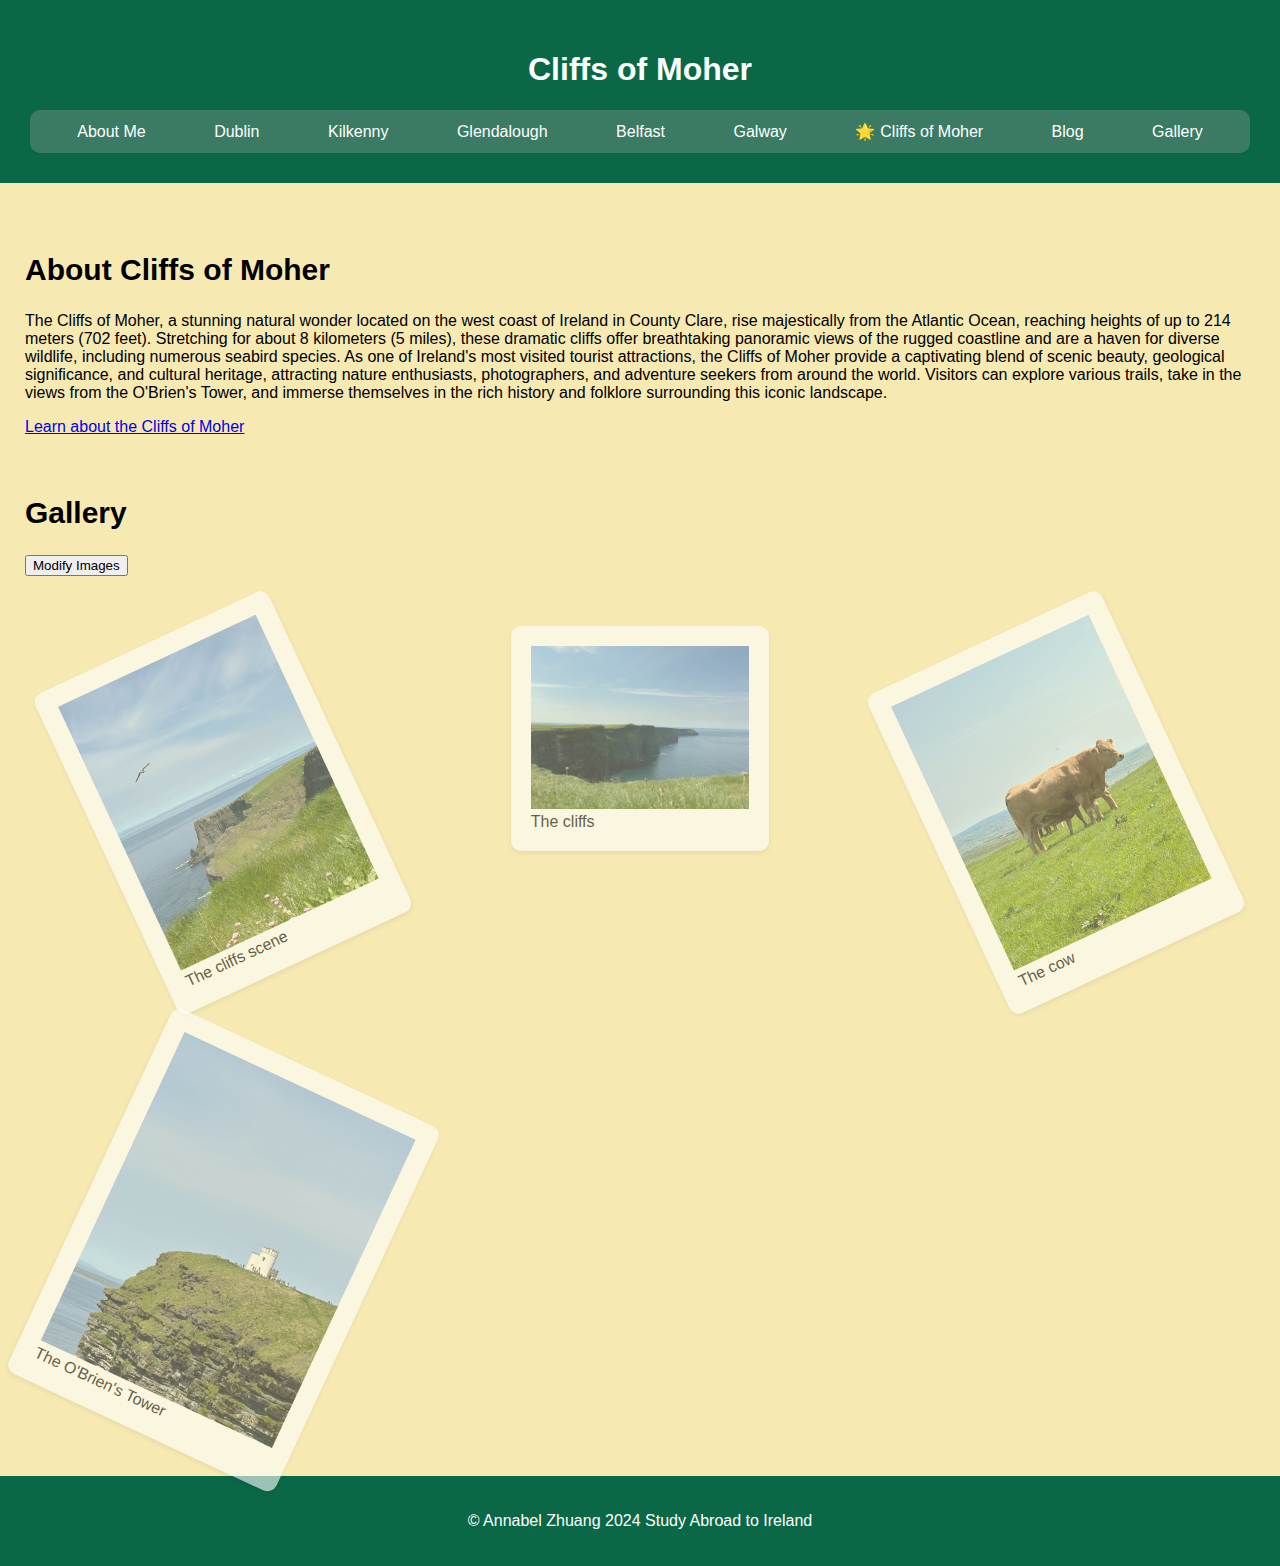
<file: cliffs.html>
<!DOCTYPE html>
<html lang="en">
<head>
    <meta charset="UTF-8">
    <meta name="viewport" content="width=device-width, initial-scale=1.0">
    <title>Cliffs of Moher Experience</title>
    <link href="dist/css/lightbox.css" rel="stylesheet" />
    <link rel="stylesheet" type="text/css" href="css/style.css"/>
    <link rel="icon" type="image/png" href="images/cover2.png">
</head>
<body>
<a href = "#main" id = "skip">Skip to the Main Content</a>
<header>
    <h1>Cliffs of Moher</h1>
    <nav>
        <a href="index.html">About Me</a>
        <a href="dublin.html">Dublin</a>
        <a href="kilkenny.html">Kilkenny</a>
        <a href="glendalough.html">Glendalough</a>
        <a href="belfast.html">Belfast</a>
        <a href="galway.html">Galway</a>
        <a href="cliffs.html" class = "current">Cliffs of Moher</a>
        <a href="blog.html">Blog</a>
        <a href="gallery.html">Gallery</a>
    </nav>
</header> 
<main id = "main">    
    <section id="about">
        <h2>About Cliffs of Moher</h2>
        <p>The Cliffs of Moher, a stunning natural wonder located on the west coast of Ireland in County Clare, rise majestically from the Atlantic Ocean, reaching heights of up to 214 meters (702 feet). Stretching for about 8 kilometers (5 miles), these dramatic cliffs offer breathtaking panoramic views of the rugged coastline and are a haven for diverse wildlife, including numerous seabird species. As one of Ireland's most visited tourist attractions, the Cliffs of Moher provide a captivating blend of scenic beauty, geological significance, and cultural heritage, attracting nature enthusiasts, photographers, and adventure seekers from around the world. Visitors can explore various trails, take in the views from the O'Brien's Tower, and immerse themselves in the rich history and folklore surrounding this iconic landscape.</p>
        <a href="https://en.wikipedia.org/wiki/Cliffs_of_Moher">Learn about the Cliffs of Moher</a><br>
    </section>

    <section class="image-scroll">
        <h2>Gallery</h2>
        <button class="fun-button" onclick="modifyImages()">Modify Images</button>
        <div class="image-grid">
            <figure>
                <a href="images/Cliffs/cliff_and_bird.jpeg" data-lightbox="Cliffs of Moher" data-title="cliffs and a bird flying"><img src="images/Cliffs/cliff_and_bird.jpeg" alt="cliffs and a bird flying" width="200" tabindex="0"></a>
                <figcaption>The cliffs scene</figcaption>
            </figure>
            <figure>
                <a href="images/Cliffs/cliffs.jpeg" data-lightbox="Cliffs of Moher" data-title="cliffs scene"><img src="images/Cliffs/cliffs.jpeg" alt="cliffs scene" width="200" tabindex="0"></a>
                <figcaption>The cliffs</figcaption>
            </figure>
            <figure>
                <a href="images/Cliffs/cow.jpeg" data-lightbox="Cliffs of Moher" data-title="A cow near the cliffs"><img src="images/Cliffs/cow.jpeg" alt="a cow near the cliffs" width="200" tabindex="0"></a>
                <figcaption>The cow</figcaption>
            </figure>
            <figure>
                <a href="images/Cliffs/castle.jpeg" data-lightbox="Cliffs of Moher" data-title="The O'Brien's Tower"><img src="images/Cliffs/castle.jpeg" alt="The O'Brien's Tower near the cliff" width="200" tabindex="0"></a>
                <figcaption>The O'Brien's Tower</figcaption>
            </figure>
        </div>
    </section>
</main>
<footer>
    <p>&copy; Annabel Zhuang 2024 Study Abroad to Ireland</p>
</footer>
<script src="dist/js/lightbox-plus-jquery.js"></script>
<script src="js/button.js"></script>
</body>
</html>
</file>
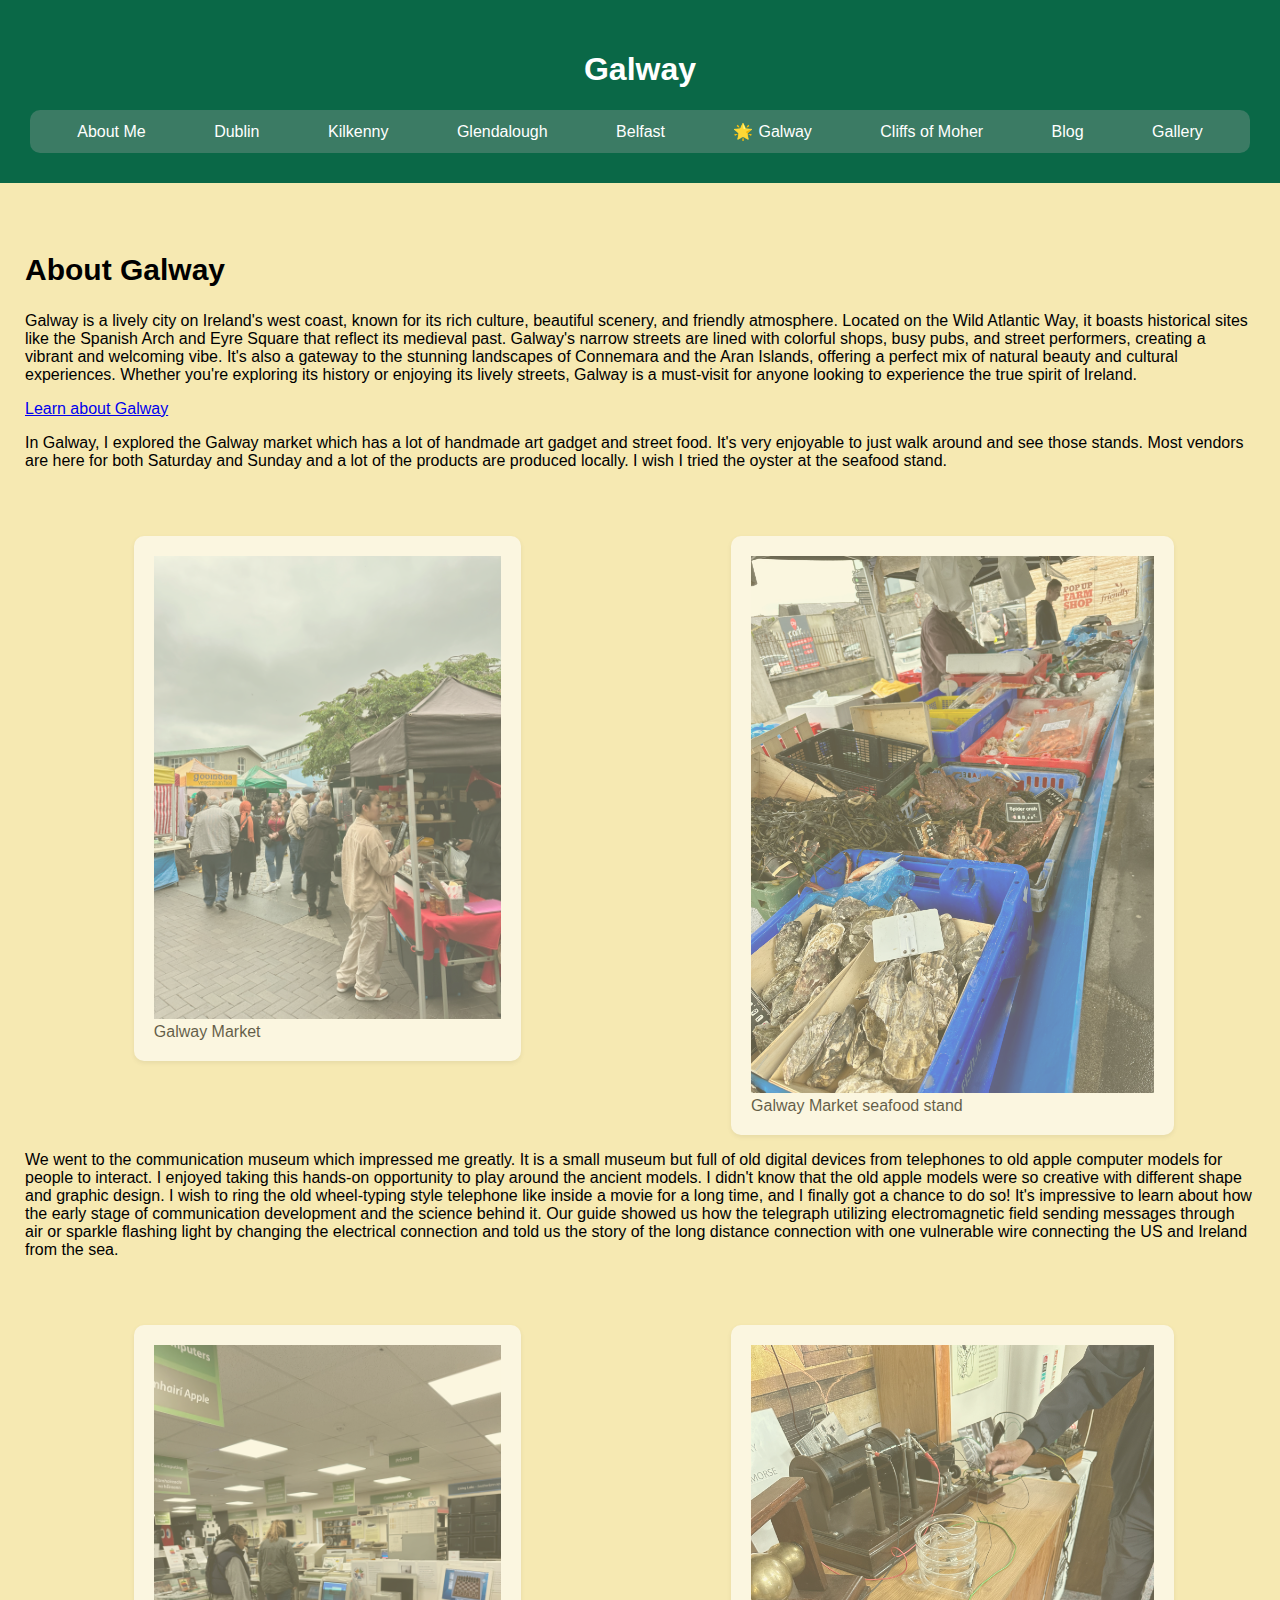
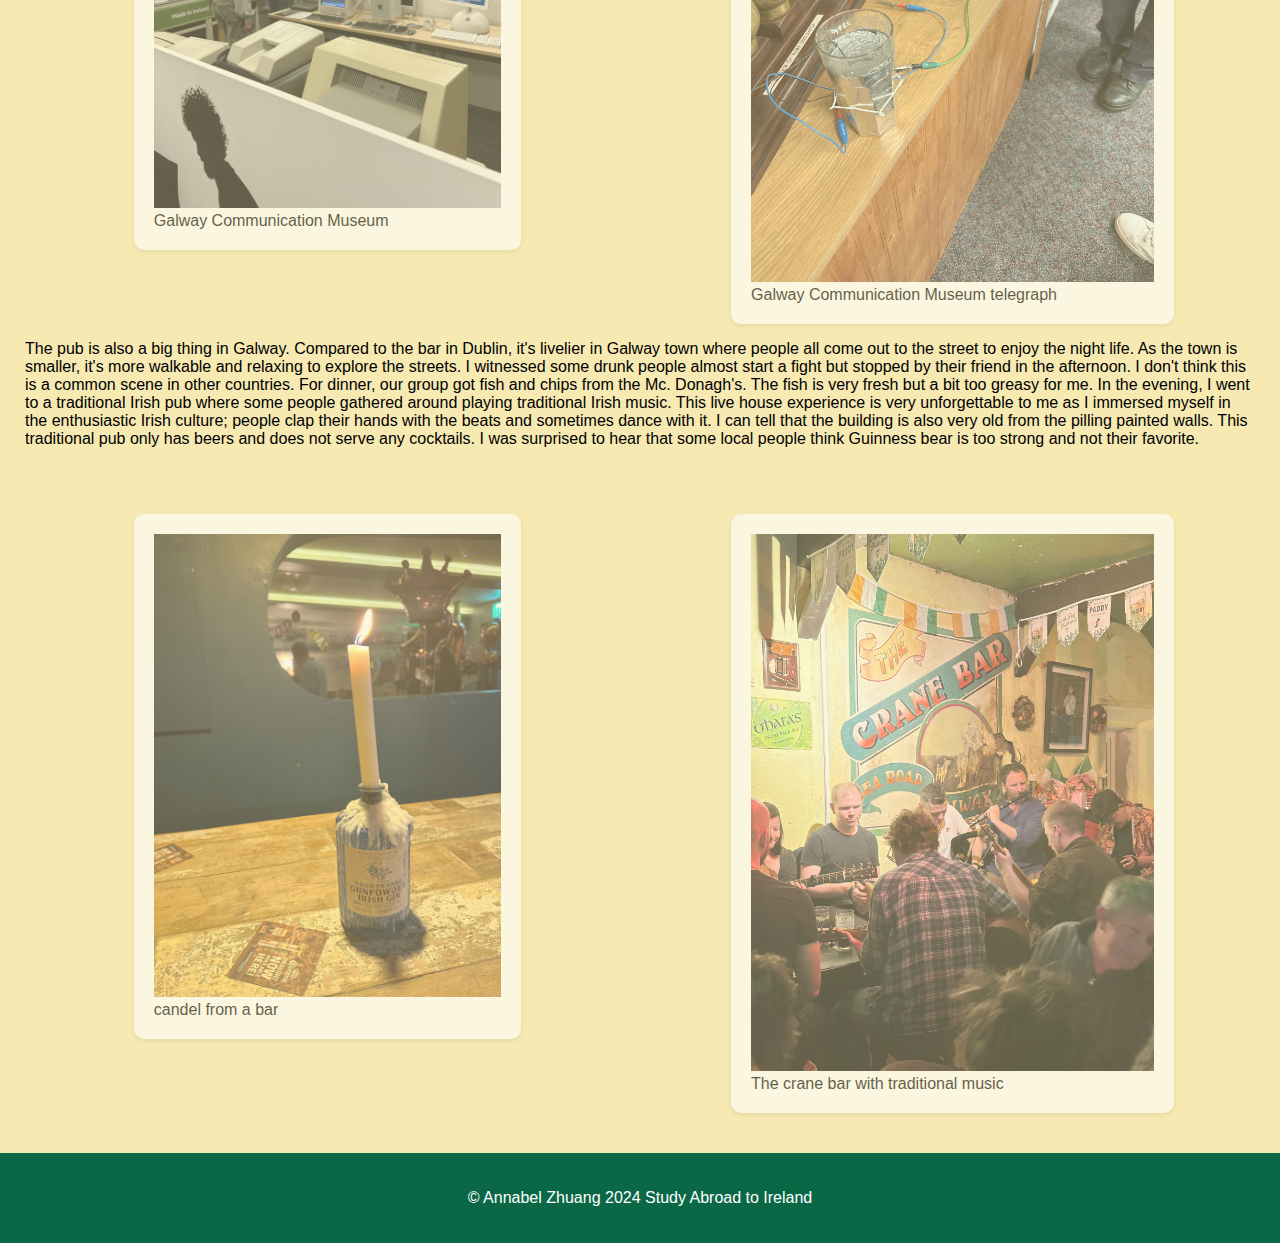
<file: galway.html>
<!DOCTYPE html>
<html lang="en">
<head>
    <meta charset="UTF-8">
    <meta name="viewport" content="width=device-width, initial-scale=1.0">
    <title>Galway Experience</title>
    <link href="dist/css/lightbox.css" rel="stylesheet" />
    <link rel="stylesheet" type="text/css" href="css/style.css" />
    <link rel="icon" type="image/png" href="images/cover2.png">
</head>
<body>
    <a href = "#main" id = "skip">Skip to the Main Content</a>
    <header>
        <h1>Galway</h1>
        <nav>
            <a href="index.html">About Me</a>
            <a href="dublin.html">Dublin</a>
            <a href="kilkenny.html">Kilkenny</a>
            <a href="glendalough.html">Glendalough</a>
            <a href="belfast.html">Belfast</a>
            <a href="galway.html" class = "current">Galway</a>
            <a href="cliffs.html">Cliffs of Moher</a>
            <a href="blog.html">Blog</a>
            <a href="gallery.html">Gallery</a>
        </nav>
    </header>
    <main id = "main">
        <section id="about">
            <h2>About Galway</h2>
            <p>Galway is a lively city on Ireland's west coast, known for its rich culture, beautiful scenery, and friendly atmosphere. Located on the Wild Atlantic Way, it boasts historical sites like the Spanish Arch and Eyre Square that reflect its medieval past. Galway's narrow streets are lined with colorful shops, busy pubs, and street performers, creating a vibrant and welcoming vibe. It's also a gateway to the stunning landscapes of Connemara and the Aran Islands, offering a perfect mix of natural beauty and cultural experiences. Whether you're exploring its history or enjoying its lively streets, Galway is a must-visit for anyone looking to experience the true spirit of Ireland.</p>
            <a href="https://en.wikipedia.org/wiki/Galway">Learn about Galway</a>
            <p>In Galway, I explored the Galway market which has a lot of handmade art gadget and street food. It's very enjoyable to just walk around and see those stands. Most vendors are here for both Saturday and Sunday and a lot of the products are produced locally. I wish I tried the oyster at the seafood stand. </p>
            <section class="image-card"><div class="image-grid double-grid">
                <figure>
                <a href="images/Galway/market.jpeg" data-lightbox="Galway" data-title="Galway market entrance">
                    <img src="images/Galway/market.jpeg" alt="Galway" data-title="Galway market entrance" width="200" tabindex="0">
                </a>
                <figcaption>Galway Market</figcaption>
            </figure>
            <figure>
                <a href="images/Galway/sea_food.jpeg" data-lightbox="Galway" data-title="Galway market seafood stand">
                    <img src="images/Galway/sea_food.jpeg" alt="Galway" data-title="Galway market seafood stand" width="200" tabindex="0">
                </a>
                <figcaption>Galway Market seafood stand</figcaption>
            </figure>
            </div></section>
            <p>We went to the communication museum which impressed me greatly. It is a small museum but full of old digital devices from telephones to old apple computer models for people to interact. I enjoyed taking this hands-on opportunity to play around the ancient models. I didn't know that the old apple models were so creative with different shape and graphic design. I wish to ring the old wheel-typing style telephone like inside a movie for a long time, and I finally got a chance to do so! It's impressive to learn about how the early stage of communication development and the science behind it. Our guide showed us how the telegraph utilizing electromagnetic field sending messages through air or sparkle flashing light by changing the electrical connection and told us the story of the long distance connection with one vulnerable wire connecting the US and Ireland from the sea. </p>
            <section class="image-card"><div class="image-grid double-grid">
                <figure>
                <a href="images/Galway/communication_museum.jpeg" data-lightbox="Galway" data-title="Galway communication museum">
                    <img src="images/Galway/communication_museum.jpeg" alt="Galway" data-title="Galway communication museum" width="200" tabindex="0">
                </a>
                <figcaption>Galway Communication Museum</figcaption>
                </figure>
                <figure>
                    <a href="images/Galway/telegraph.jpeg" data-lightbox="Galway" data-title="Galway communication museum telegraph demonstration">
                        <img src="images/Galway/telegraph.jpeg" alt="Galway" data-title="Galway communication museum telegraph demonstration" width="200" tabindex="0">
                    </a>
                    <figcaption>Galway Communication Museum telegraph</figcaption>
                    </figure>
            </div></section>
            <p>The pub is also a big thing in Galway. Compared to the bar in Dublin, it's livelier in Galway town where people all come out to the street to enjoy the night life. As the town is smaller, it's more walkable and relaxing to explore the streets. I witnessed some drunk people almost start a fight but stopped by their friend in the afternoon. I don't think this is a common scene in other countries. For dinner, our group got fish and chips from the Mc. Donagh's. The fish is very fresh but a bit too greasy for me. In the evening, I went to a traditional Irish pub where some people gathered around playing traditional Irish music. This live house experience is very unforgettable to me as I immersed myself in the enthusiastic Irish culture; people clap their hands with the beats and sometimes dance with it. I can tell that the building is also very old from the pilling painted walls. This traditional pub only has beers and does not serve any cocktails. I was surprised to hear that some local people think Guinness bear is too strong and not their favorite. </p>
            <section class="image-card"><div class="image-grid double-grid">
                <figure>
                <a href="images/Galway/candle.jpeg" data-lightbox="Galway" data-title="candel from a bar">
                    <img src="images/Galway/candle.jpeg" alt="Galway" data-title="candel from a bar" width="200" tabindex="0">
                </a>
                <figcaption>candel from a bar</figcaption>
                </figure>
                <figure>
                    <a href="images/Galway/crane_bar.jpeg" data-lightbox="Galway" data-title="the crane bar music band">
                        <img src="images/Galway/crane_bar.jpeg" alt="Galway" data-title="the crane bar music band" width="200" tabindex="0">
                    </a>
                    <figcaption>The crane bar with traditional music</figcaption>
                </figure>
            </div></section>
</main>
<footer>
    <p>&copy; Annabel Zhuang 2024 Study Abroad to Ireland</p>
</footer>
<script src="dist/js/lightbox-plus-jquery.js"></script>
</body>
</html>
</file>
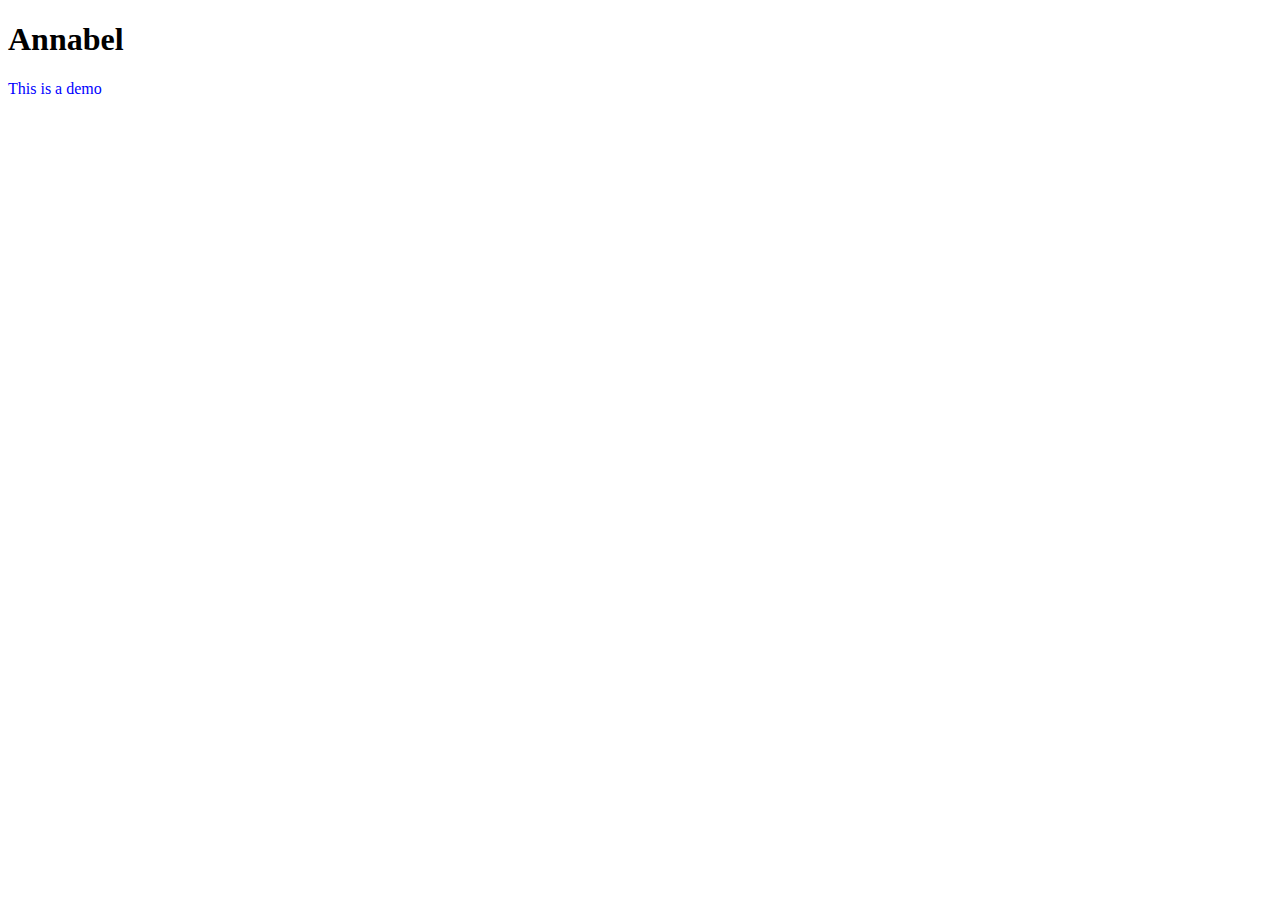
<file: testjs.html>
<!DOCTYPE html>
<html lang="en">
<head>
    <meta charset="UTF-8">
    <meta name="viewport" content="width=device-width, initial-scale=1.0">
    <title>Document</title>
    
</head>
<body>
    <h1>Annabel</h1>
    <p id = "demo">This is a demo</p>
    <script>
        // alert("Hi")
        // let nm = prompt("What is your Name")
        let nm = "Annabel"
        document.querySelector('h1').innerHTML = nm
        document.querySelector('#demo').style.color = 'blue'
        console.log("Javascript Console! - Find this message!")
    </script>
</body>
</html>
</file>
<file: css/style.css>
#skip{
    position: absolute;
    left: -500px;
}
*{
    box-sizing: border-box;
}
#skip:focus{
    left: 100px;
    padding:5px;
    border: 2px;
    transition: 1s;
    background-color: yellow;
}

body{
    font-family:'Lucida Sans', 'Lucida Sans Regular', 'Lucida Grande', 'Lucida Sans Unicode', Geneva, Verdana, sans-serif;
    margin: 0;
    padding: 0;
    background-color: #F6E9B2;
}


h1, h2, h3{
    font-family: Calibri,Arial,Helvetica,Sans-Serif;
}

h3, h2{
    margin-top: 45px;
}

h2{
    font-size: 30px;
}

nav {
    /* background: #6ee7ef; */
    /* border: solid 6px #b69d7b; */
    text-align: center;
    margin-top: 20px;
    background-color: #3b7b64;
    border-radius: 10px;
}

nav a {
    display: inline-block;
    text-decoration: none;
    padding: 10px 20px;
    margin: 0 10px;
    border: 2px solid transparent;
    border-radius: 20px;
    color: #ffffff;
}

nav a:hover {
    background-color: #F3CA52;
    color: rgb(0, 0, 0);
}


nav a:active {
    background-color: #F3CA52;
    color: white;
}

nav .current::before {
    content: "🌟"; 
    margin-right: 5px;
}

header {
    background-color: #0A6847;
    text-align: center;
    padding: 30px;
}

html{
    scroll-behavior: auto;
}

*{
    transition: 0s !important;
}

/* .image-grid{
    display: grid;
    grid-template-columns: 100%;
}

.image-grid img{
    width: 80%;
    border: solid rgb(123, 123, 192) 3px;
    opacity: .6;
    padding: 10px;
    border-radius: 5px;
}
.image-grid img:first-child{

    align-self:center;

}



/* .image-grid img:hover, .image-grid img:focus {
    opacity: 1;
} */ 

.image-grid figure{
    width: 90%;
    margin:auto;
    padding: 20px;
}

/* .image-grid figure:last-child{
    grid-column: 1 / -1;
    width: 50%;
    margin: auto;
} */

.image-grid figure:hover, .image-grid figure:focus {
    opacity: 1;
}

#about{
    padding-bottom:15px;
}

#arti {
    display: flex;
    flex-direction: column-reverse; /* Display flex items in a column-reverse direction */
}

.figure {
    color:white
}

h1{
    color: white
}

#main {
    padding: 10px; 
}
#main h1{
    color:#0a0a0a
}

/* Styles for the blog posts */
#arti {
    margin-top: 20px;
}

article {
    background-color: #f9f9f9; 
    padding: 20px; 
    margin-bottom: 20px; 
    border-radius: 8px; 
    box-shadow: 0 2px 4px rgba(0, 0, 0, 0.1); 
    border: 1px solid #ccc;
}

article h2 {
    color: #333; /* Darken the color of the heading */
    margin-top: 0; /* Remove default margin for the heading */
    font-size:30px;
}

article time {
    color: black; /* Darken the color of the publication date */
    font-style: italic; /* Italicize the publication date */
}

article p {
    line-height: 1.6; /* Increase line height for better readability */
}

article a {
    display: block;
    color:#737373; 
    text-decoration:underline; 
    font-weight: bold;

}

article figure {
    /* display: block;  */
    margin: 10px auto;
    border-radius: 4px; /* Add rounded corners to images */
}


#arti article .image-scroll figure{
    transform: rotate(0deg) !important;
    animation: none !important;
    opacity: 1;
    width: 90%;
}
/* Styles for the scrollable image gallery */
.image-grid {
   display: grid;
   grid-template-columns: 1fr;
   grid-gap: 15px;
}

.image-scroll figure {
    display: inline-block; 
    opacity: .6;
    width: 70%;
    margin: auto; 
    margin-top: 50px;
    border-radius: 10px; 
    box-shadow: 0 2px 4px rgba(0, 0, 0, 0.1); 
    border-color: #0a0a0a;
    background-color: white
}
.image-scroll figure img{
    width: 100%;
}

.image-scroll figure:hover {
    opacity: 1;
}

.image-scroll figure:nth-child(even) {
    transform: rotate(25deg);
    animation: photomove2 1s;

}


.image-scroll figure:nth-child(odd) {
    transform: rotate(-25deg);
    animation: photomove1 5s;
}


.image-scroll figure:nth-child(3n+2) {
    animation: photomove3 3s;
    transform: rotate(0deg);
    position: relative;
}
/* .image-scroll figure:nth-child(2n+3) {
    animation: photomove3 4s;
    transform: rotate(0deg);
    position: relative;
} */


.image-card figure {
    display: inline-block; 
    opacity: .6;
    width: 70%;
    margin: auto; 
    margin-top: 50px;
    border-radius: 10px; 
    box-shadow: 0 2px 4px rgba(0, 0, 0, 0.1); 
    border-color: #0a0a0a;
    background-color: white
}
.image-card figure img{
    width: 100%;
}


.straight{
    transform: rotate(0deg) !important;
    animation: none !important;
}

.image-card figure:hover {
    opacity: 1;
}

section .image-card figure.span-middle{
    grid-column: 1/-1  ;
    width: 35%;
    margin: auto;
    display: block;
}

footer {
    background-color: #0A6847; /* Dark grey background */
    color: white; /* White text */
    padding: 20px; /* Some padding for spacing */
    text-align: center; /* Center-align text */
}


.ex { 
    display: grid;
    grid-template-columns: 1fr 1fr 1fr;
    grid-gap: px;
    align-items: stretch;
    justify-items: center;
    }
.ex img{
        border: 1px solid #ccc;
        box-shadow: 2px 2px 6px 0px  rgba(0,0,0,0.3);
        max-width: 100%;
}


.image-scroll figure{
    position: relative;
    bottom: -50;
}

@keyframes photomove1 {
    from { left: -250px; transform: rotate(0deg);}
    to { left: 10px;transform: rotate(-25deg);}
  }

  @keyframes photomove2 {
    from { top: -250px;transform: rotate(0deg);}
    to { top: 0px; transform: rotate(25deg);}
  }

  @keyframes photomove3 {
    from { right: -550px;transform: rotate(0deg);
   top: 300px }
    to { right: 0px;transform: rotate(360deg);
    right: 0px}
  }


  @media screen and (min-width: 775px){
    .image-grid{
        grid-template-columns: 45% 45%;
        grid-gap: 20px;
        justify-content:space-around;
        align-items: center;
    }
    #main{ 
        margin: 12px;
    }

}


@media screen and (min-width: 990px){
    .image-grid{
        grid-template-columns: 30% 30% 30%;
    }

    .image-grid figure:last-child{
        /* Undoing the style from the tablet view.
        Set the column back to auto and reset the width back to 80% */
        grid-column: auto;
        width: 80%;
    }

    .double-grid{
        grid-template-columns: 45% 45%;
    }

    .double-grid img{
        height:auto;
        object-fit: contain;
    }
    #main{ 
        margin: 15px;
    }
}

@media all and (prefers-reduced-motion: reduce){
    .image-grid figure
    {
        transform: rotate(0deg) !important;
        animation: none !important;
        
    }
}
</file>
